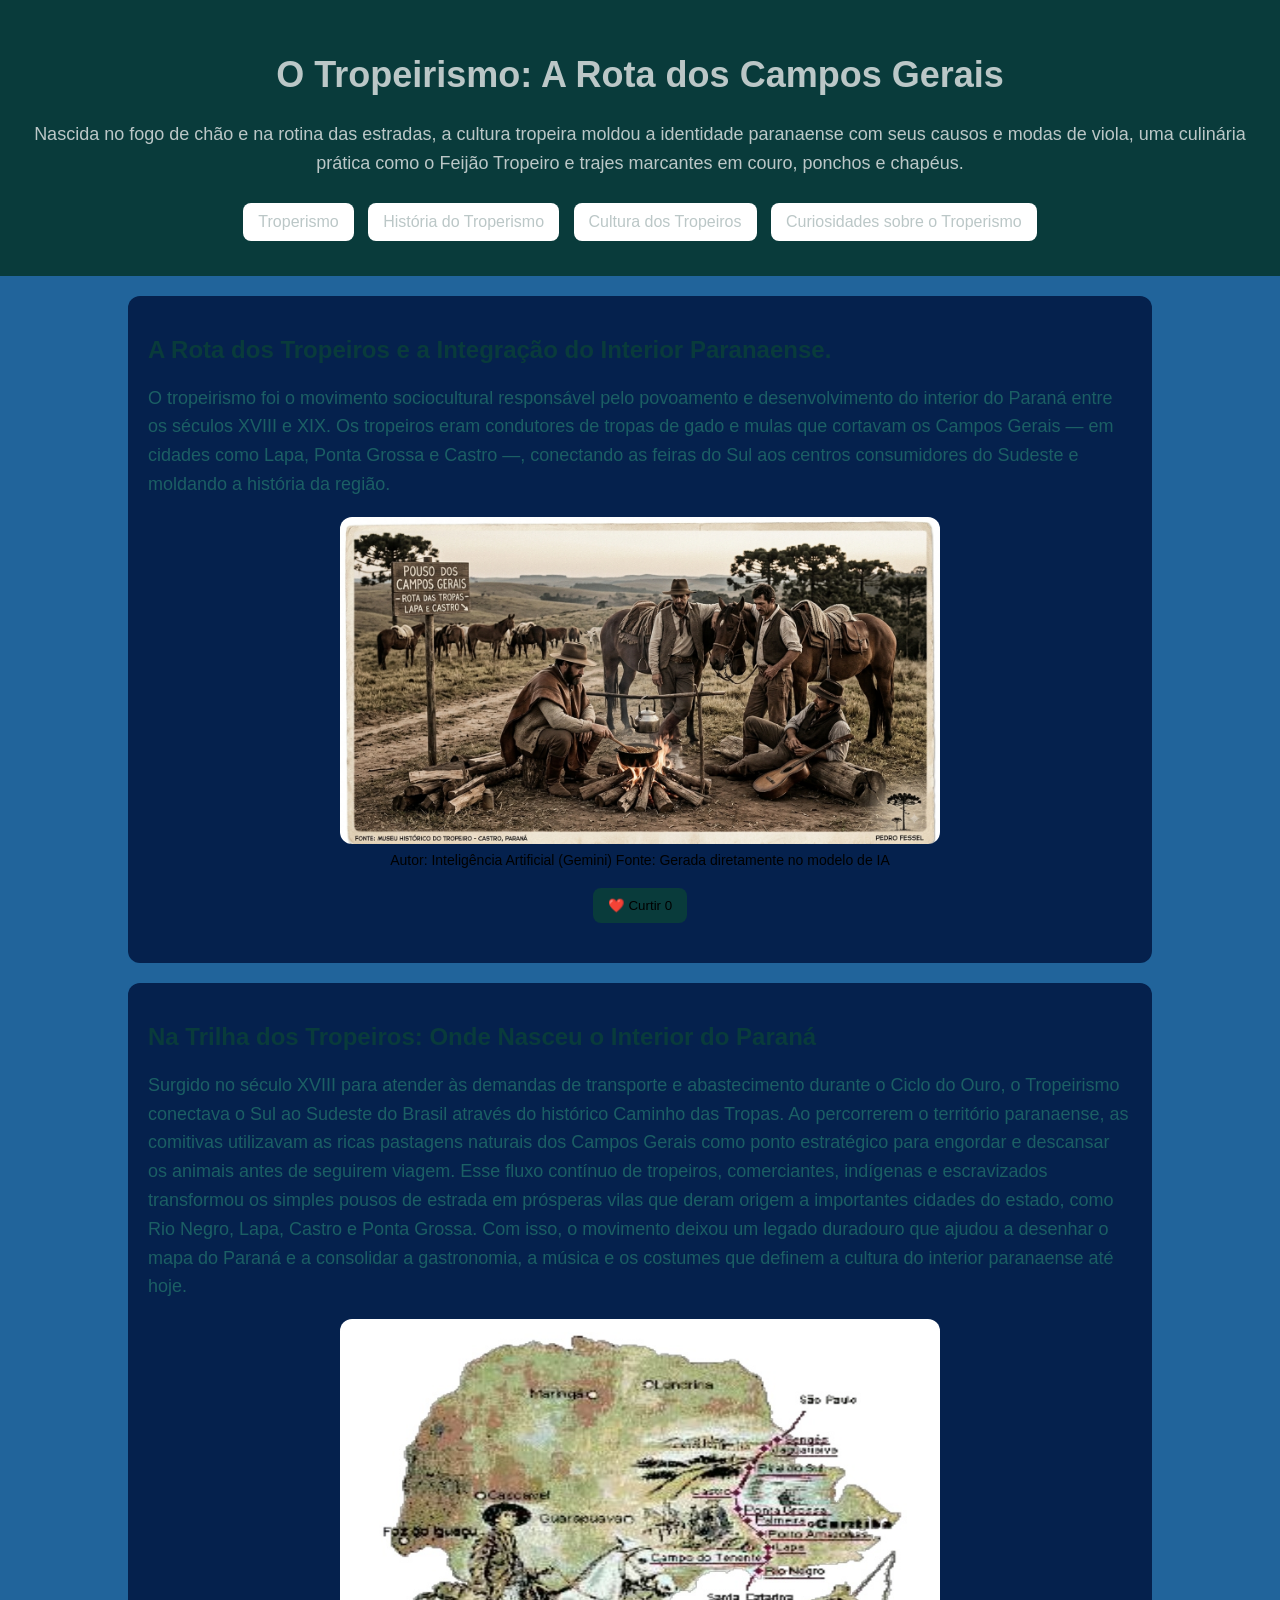
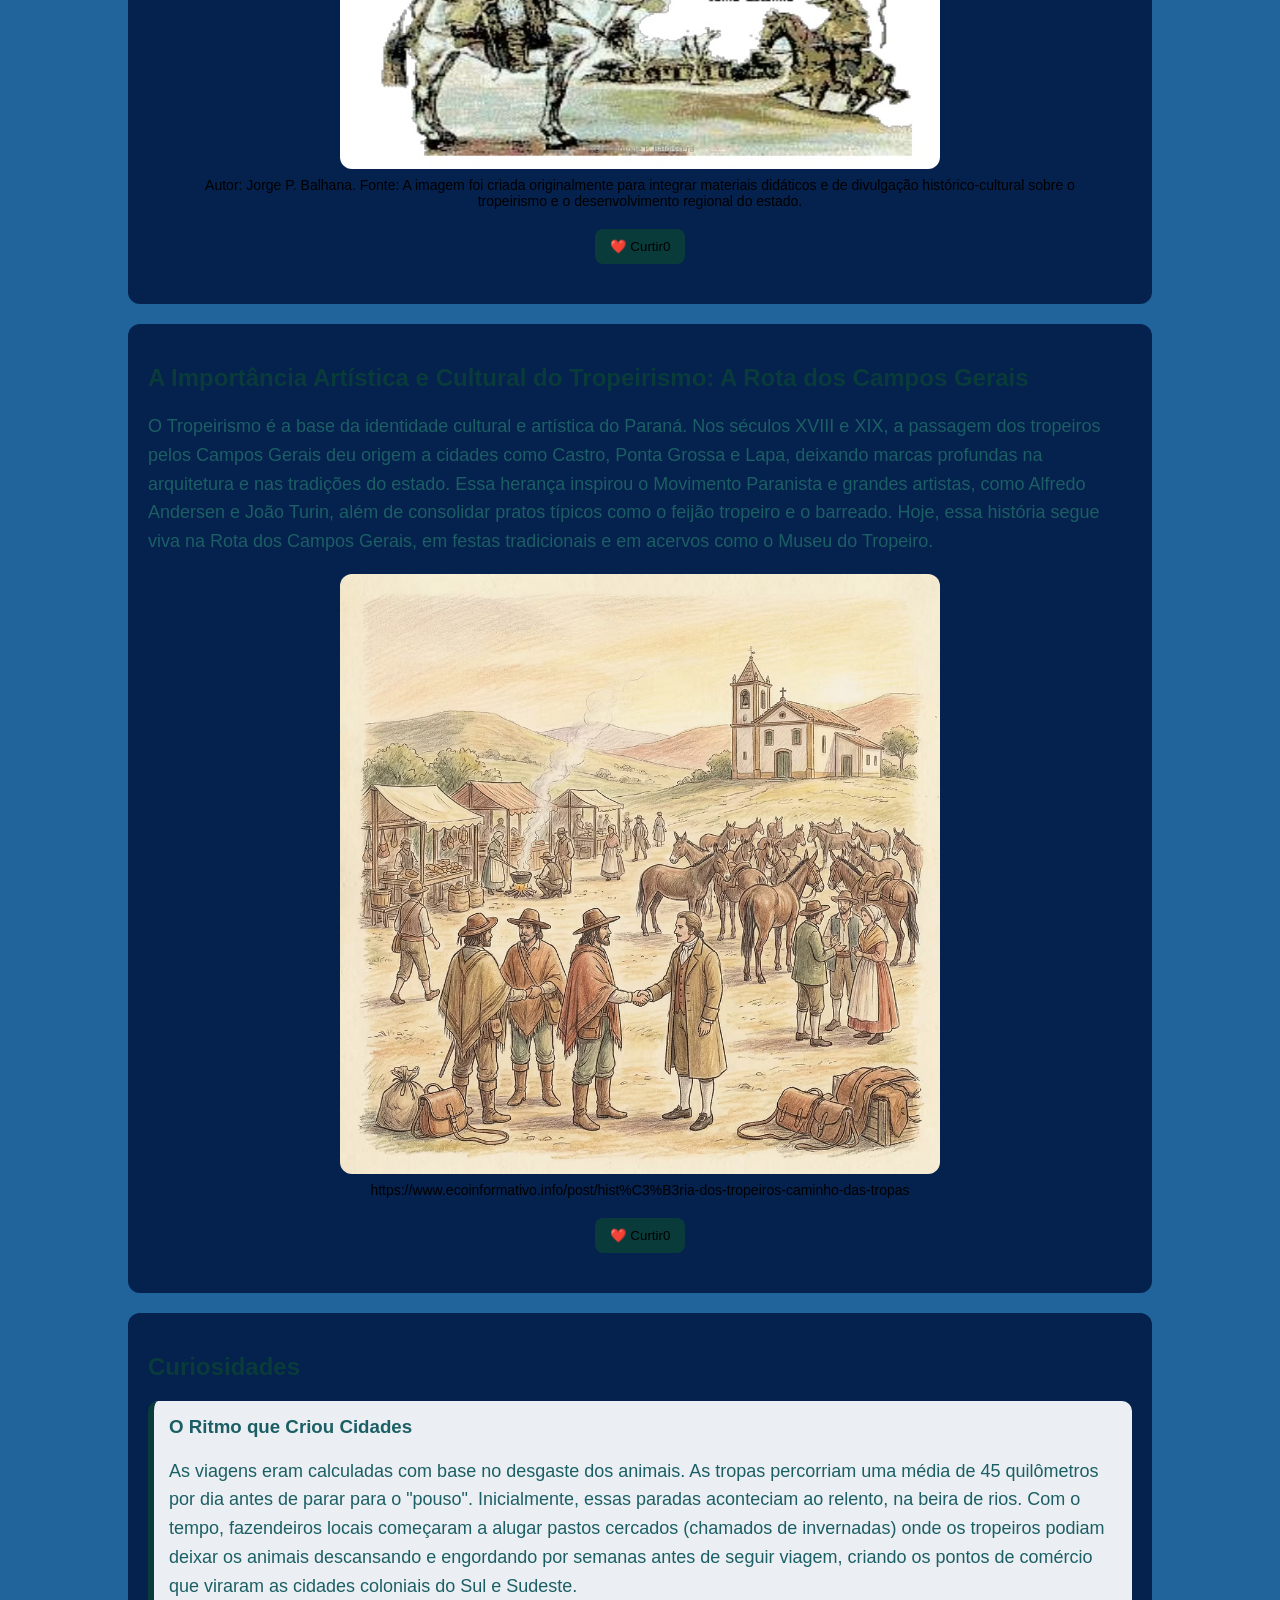
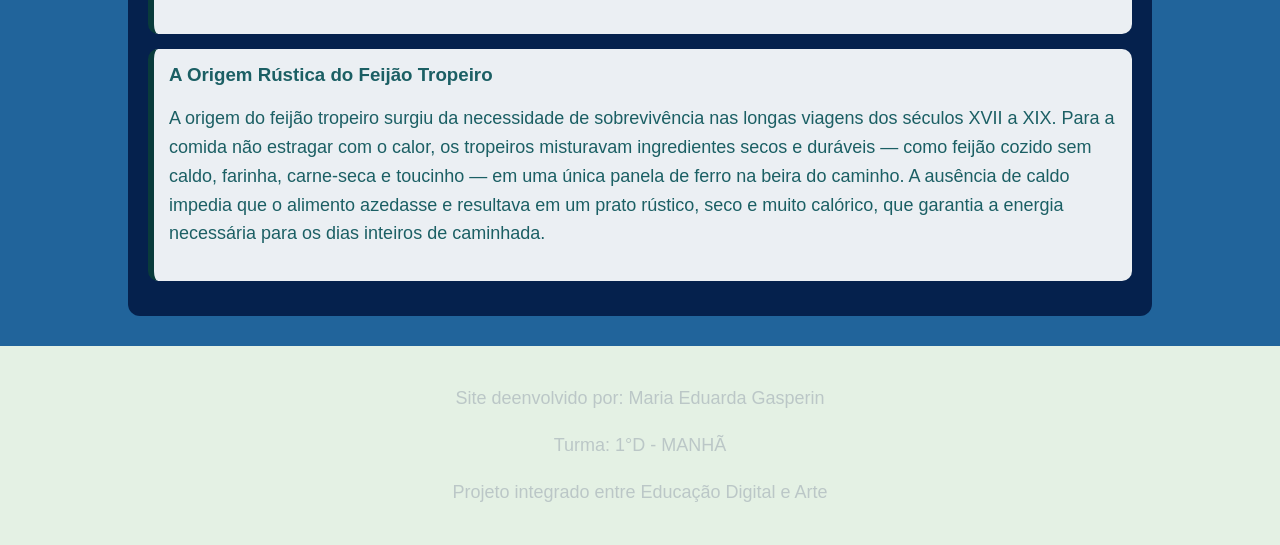
<file: index.html>
<!DOCTYPE html>
<html lang="pt-BR">

<head>
    <meta charset="UTF-8">
    <meta name="viewport" content="width=device-width, initial-scale=1.0">
    <title>ARTE E ED. DIGITAL</title>
    <link rel="stylesheet" href="style.css">
    <script src="script.js" defer></script>
</head>

<body>
    <header>
        <h1>O Tropeirismo: A Rota dos Campos Gerais</h1>
        <p>Nascida no fogo de chão e na rotina das estradas, a cultura tropeira moldou a identidade paranaense com seus
            causos e modas de viola, uma culinária prática como o Feijão Tropeiro e trajes marcantes em couro, ponchos e
            chapéus.</p>
        <nav>
            <a href="#tropeirismo">Troperismo</a>
            <a href="#historia">História do Troperismo</a>
            <a href="#cultura">Cultura dos Tropeiros</a>
            <a href="#curiosidades">Curiosidades sobre o Troperismo</a>
        </nav>
    </header>
    <main>
        <section id="tropeirismo">
            <h2> A Rota dos Tropeiros e a Integração do Interior Paranaense.</h2>
            <p> O tropeirismo foi o movimento sociocultural responsável pelo povoamento e desenvolvimento do interior do
                Paraná entre os séculos XVIII e XIX. Os tropeiros eram condutores de tropas de gado e mulas que cortavam
                os Campos Gerais — em cidades como Lapa, Ponta Grossa e Castro —, conectando as feiras do Sul aos
                centros consumidores do Sudeste e moldando a história da região.</p>
            <figure>
                <img src="imagem1.png" alt="homens montando uma fogueira em uma Rota">
                <figcaption>
                    Autor: Inteligência Artificial (Gemini)
                    Fonte: Gerada diretamente no modelo de IA
                </figcaption>
            </figure>
            <button class="curtir">
                ❤️​ Curtir <span>0</span>
            </button>
        </section>
        <section id="historia">
            <h2>Na Trilha dos Tropeiros: Onde Nasceu o Interior do Paraná</h2>
            <p>
                Surgido no século XVIII para atender às demandas de transporte e abastecimento durante o Ciclo do Ouro,
                o
                Tropeirismo conectava o Sul ao Sudeste do Brasil através do histórico Caminho das Tropas. Ao percorrerem
                o
                território paranaense, as comitivas utilizavam as ricas pastagens naturais dos Campos Gerais como ponto
                estratégico para engordar e descansar os animais antes de seguirem viagem.
                Esse fluxo contínuo de tropeiros, comerciantes, indígenas e escravizados transformou os simples pousos
                de
                estrada em prósperas vilas que deram origem a importantes cidades do estado, como Rio Negro, Lapa,
                Castro e
                Ponta Grossa. Com isso, o movimento deixou um legado duradouro que ajudou a desenhar o mapa do Paraná e
                a
                consolidar a gastronomia, a música e os costumes que definem a cultura do interior paranaense até hoje.
            </p>
            <figure>
                <img src="imagem2.jpg" alt="os tropeiros seguindo o trajeto ate as cidades">
                <figcaption>
                    Autor: Jorge P. Balhana.
                    Fonte: A imagem foi criada originalmente para integrar materiais didáticos e de divulgação
                    histórico-cultural sobre o tropeirismo e o desenvolvimento regional do estado.
                </figcaption>
            </figure>
            <button class="curtir">
                ❤️​ Curtir<span>0</span>
            </button>
        </section>
        <section id="cultura">
            <h2>
                A Importância Artística e Cultural do Tropeirismo: A Rota dos Campos Gerais
            </h2>
            <p>
                O Tropeirismo é a base da identidade cultural e artística do Paraná. Nos séculos XVIII e XIX, a passagem
                dos
                tropeiros pelos Campos Gerais deu origem a cidades como Castro, Ponta Grossa e Lapa, deixando marcas
                profundas
                na arquitetura e nas tradições do estado. Essa herança inspirou o Movimento Paranista e grandes
                artistas, como
                Alfredo Andersen e João Turin, além de consolidar pratos típicos como o feijão tropeiro e o barreado.
                Hoje, essa
                história segue viva na Rota dos Campos Gerais, em festas tradicionais e em acervos como o Museu do
                Tropeiro.
            </p>
            <figure>
                <img src="imagem3.avif" alt="imagem dos tropeiros conversando">
                <figcaption>
                    https://www.ecoinformativo.info/post/hist%C3%B3ria-dos-tropeiros-caminho-das-tropas
                </figcaption>
            </figure>
            <button class="curtir">
                ❤️​ Curtir<span>0</span>
            </button>
        </section>
        <section id="curiosidades">
            <h2>Curiosidades</h2>
            <div class="card">
                <h3> O Ritmo que Criou Cidades</h3>
                <p>As viagens eram calculadas com base no desgaste dos animais. As tropas percorriam uma média de 45
                    quilômetros por dia antes de parar para o "pouso". Inicialmente, essas paradas aconteciam ao
                    relento, na beira de rios. Com o tempo, fazendeiros locais começaram a alugar
                    pastos cercados (chamados de invernadas) onde os tropeiros podiam deixar os animais descansando e
                    engordando por semanas antes de seguir viagem, criando os pontos de comércio que viraram as cidades
                    coloniais do Sul e Sudeste.</p>
            </div>

            <div class="card">
                <h3> A Origem Rústica do Feijão Tropeiro</h3>
                <p>A origem do feijão tropeiro surgiu da necessidade de sobrevivência nas longas viagens dos séculos
                    XVII a XIX. Para a comida não estragar com o calor, os tropeiros misturavam ingredientes secos e
                    duráveis — como feijão cozido sem caldo, farinha, carne-seca e toucinho — em uma única panela de
                    ferro na beira do caminho. A ausência de caldo impedia que o alimento azedasse e resultava em um
                    prato rústico, seco e muito calórico, que garantia a energia necessária para os dias inteiros de
                    caminhada.</p>
            </div>
        </section>

    </main>

    <footer>
        <p>Site deenvolvido por: Maria Eduarda Gasperin</p>
        <p>Turma: 1°D - MANHÃ</p>
        <p>Projeto integrado entre Educação Digital e Arte</p>
    </footer>

</body>

</html>
</file>
<file: style.css>
:root{
    --cor-fundo:rgb(33, 100, 155);
    --cor-texto:#1b5f64;
    --cor-principal: rgb(9, 59, 59);
    --cor-secundaria:white;
    --cor-hover:rgb(238, 238, 213);
    --cor-superficie:rgb(5, 33, 77);
    --cor-card: rgb(235, 239, 243); 
    --cor-legenda:black;
    --cor-clara:rgb(187, 199, 199);
    --cor-rodape:rgb(228, 241, 228);
}
body {
    background-color: var(--cor-fundo);
    color: var(--cor-texto);
    font-family: Arial, sans-serif;
    margin: 0;
}

header {
    background-color: var(--cor-principal);
    color: var(--cor-clara);
    text-align: center;
    padding: 30px;
}

h1 {
    font-size: 36px;
}

h2 {
    color: var(--cor-principal);
}

p {
    font-size: 18px;
    line-height: 1.6;
}

nav {
    margin-top: 20px;
}

nav a {
    color: var(--cor-clara);
    text-decoration: none;
    background-color: var(--cor-secundaria);
    padding: 10px 15px;
    border-radius: 8px;
    margin: 5px;
    display: inline-block;
}

nav a:hover {
    background-color: var(--cor-hover);
}

main {
    width: 80%;
    margin: auto;

}

section {
    background-color: var(--cor-superficie);
    margin: 20px 0;
    padding: 20px;
    border-radius: 12px;
}

img {
    width: 100%;
    max-width: 600px;
    display: block;
    margin: auto;
    border-radius: 12px;
}

figcaption {
    text-align: center;
    font-size: 14px;
    color: var(--cor-legenda);
    margin-top: 8px;
}

.card {
    background-color: var(--cor-card);
    padding: 15px;
    margin: 15px 0;
    border-left: 6px solid var(--cor-principal);
    border-radius: 10px;
}

.card h3 {
    margin-top: 0;
}

footer {
    background-color: var(--cor-rodape);
    color: var(--cor-clara);
    text-align: center;
    padding: 20px;
    margin-top: 30px;
}

button {
    background-color: var(--cor-principal);
    color: var(var(--cor-clara)); 
    border: none;
    padding: 10px 15px;
    border-radius: 8px;
    cursor: pointer;
}

button:hover {
    background-color: black;
}
.curtir {       
    display: block;
    width: fit-content;
    margin: 20px auto;
}
</file>
